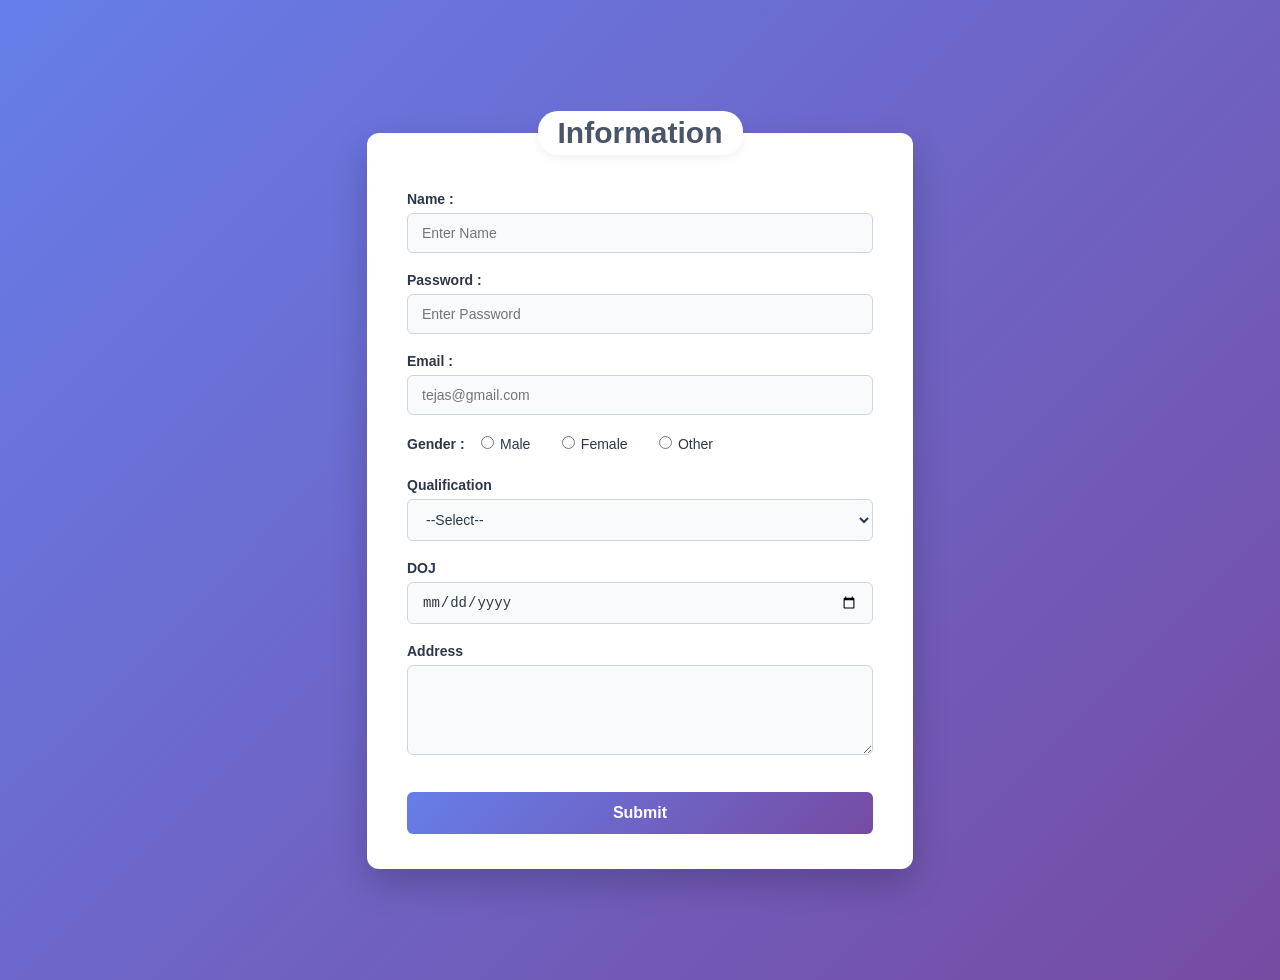
<file: FRONT-END INTERSHIP/LEVEL 3/Form.html>
<!DOCTYPE html>
<html lang="en">
<head>
    <meta charset="UTF-8">
    <meta name="viewport" content="width=device-width, initial-scale=1.0">
    <title>Form Validation</title>
    <link rel="stylesheet" href="style.css">
</head>
<body>
    <!-- Added novalidate to disable browser default validation popups -->
    <form id="myForm" novalidate>
        <fieldset>
            <legend style="text-align: center; font-size: 30px;">Information</legend>

            <!-- Name (Removed 'required') -->
            <label for="name">Name : </label>
            <input type="text" id="name" placeholder="Enter Name" name="name">
            <small id="nameError" class="error-msg"></small><br><br>

            <!-- Password (Removed 'pattern') -->
            <label for="pass">Password : </label>
            <input type="password" id="pass" name="pass" placeholder="Enter Password">
            <small id="passError" class="error-msg"></small><br><br>

            <label for="email">Email : </label>
            <input type="email" id="email" placeholder="tejas@gmail.com"><br><br>

            <label>Gender : </label>
            <input type="radio" name="gender" value="Male" id="male"><label for="male">Male</label>
            <input type="radio" name="gender" value="Female" id="female"><label for="female">Female</label>
            <input type="radio" name="gender" value="Other" id="other"><label for="other">Other</label><br><br>
            
            <label for="qualification">Qualification</label>
            <select name="qualification" id="qualification">
                <option value="">--Select--</option>
                <optgroup label="BTECH">
                    <option value="CSE">CSE</option>
                    <option value="MECH">MECH</option>
                    <option value="CIVIL">CIVIL</option>
                </optgroup>
                <optgroup label="BSC">
                    <option value="Maths">Maths</option>
                    <option value="Science">Science</option>
                </optgroup>
            </select><br><br>
            
            <label for="doj">DOJ</label>
            <input type="date" id="doj">
            <small id="dojError" class="error-msg"></small><br><br>

            <label for="address">Address</label>
            <textarea name="address" id="address"></textarea><br><br>

            <input type="submit" value="Submit">
        </fieldset>
    </form>

    <!-- Link to external JavaScript file -->
    <script src="script.js"></script>
</body>
</html>
</file>
<file: FRONT-END INTERSHIP/LEVEL 3/style.css>
/* General Reset & Layout */
body {
    font-family: 'Segoe UI', Tahoma, Geneva, Verdana, sans-serif;
    background: linear-gradient(135deg, #667eea 0%, #764ba2 100%);
    margin: 0;
    padding: 40px 20px;
    display: flex;
    justify-content: center;
    align-items: center;
    min-height: 100vh;
}

/* Form Container */
form {
    width: 100%;
    max-width: 550px;
}

/* Fieldset Styling */
fieldset {
    background: #ffffff;
    border: none;
    border-radius: 12px;
    padding: 35px 40px;
    box-shadow: 0 15px 35px rgba(0, 0, 0, 0.2);
    box-sizing: border-box;
}

/* Legend Styling */
legend {
    font-weight: 700;
    color: #4a5568;
    background: #ffffff;
    padding: 5px 20px;
    border-radius: 20px;
    box-shadow: 0 4px 10px rgba(0, 0, 0, 0.05);
}

/* Base Labels */
label {
    font-size: 14px;
    font-weight: 600;
    color: #2d3748;
    display: inline-block;
    margin-bottom: 6px;
}

/* Text Inputs, Select Dropdowns, and Textarea */
input[type="text"],
input[type="password"],
input[type="email"],
input[type="date"],
select,
textarea {
    width: 100%;
    padding: 11px 14px;
    border: 1px solid #cbd5e0;
    border-radius: 6px;
    font-size: 14px;
    color: #2d3748;
    background-color: #f8fafc;
    transition: all 0.3s ease;
    box-sizing: border-box;
}

/* Focus States for Inputs */
input:focus, 
select:focus, 
textarea:focus {
    border-color: #667eea;
    outline: none;
    background-color: #fff;
    box-shadow: 0 0 0 3px rgba(102, 126, 234, 0.15);
}

/* Readonly Input Styling */
input[readonly] {
    background-color: #edf2f7;
    color: #718096;
    cursor: not-allowed;
}

/* Radio & Checkbox Spacing & Custom Accent Color */
input[type="radio"],
input[type="checkbox"] {
    margin-right: 6px;
    margin-left: 12px;
    accent-color: #667eea;
    cursor: pointer;
}

/* Align first radio/checkbox cleanly */
input[type="radio"]:first-of-type,
input[type="checkbox"]:first-of-type {
    margin-left: 0;
}

/* Labels associated with radios and checkboxes */
fieldset > label + input[type="radio"] + label,
fieldset > label + input[type="checkbox"] + label {
    font-weight: normal;
    margin-right: 15px;
    cursor: pointer;
}

/* Range Slider */
input[type="range"] {
    width: 100%;
    accent-color: #667eea;
    cursor: pointer;
    margin-top: 5px;
}

/* File Upload Field */
input[type="file"] {
    font-size: 14px;
    color: #4a5568;
    padding: 6px 0;
}

/* Textarea Layout */
textarea {
    resize: vertical;
    height: 90px;
}

/* Submit Button Design */
input[type="submit"] {
    width: 100%;
    background: linear-gradient(135deg, #667eea 0%, #764ba2 100%);
    color: white;
    border: none;
    border-radius: 6px;
    padding: 12px;
    font-size: 16px;
    font-weight: 600;
    cursor: pointer;
    transition: opacity 0.3s ease, transform 0.1s ease;
    margin-top: 15px;
}

input[type="submit"]:hover {
    opacity: 0.92;
}

input[type="submit"]:active {
    transform: scale(0.98);
}
</file>
